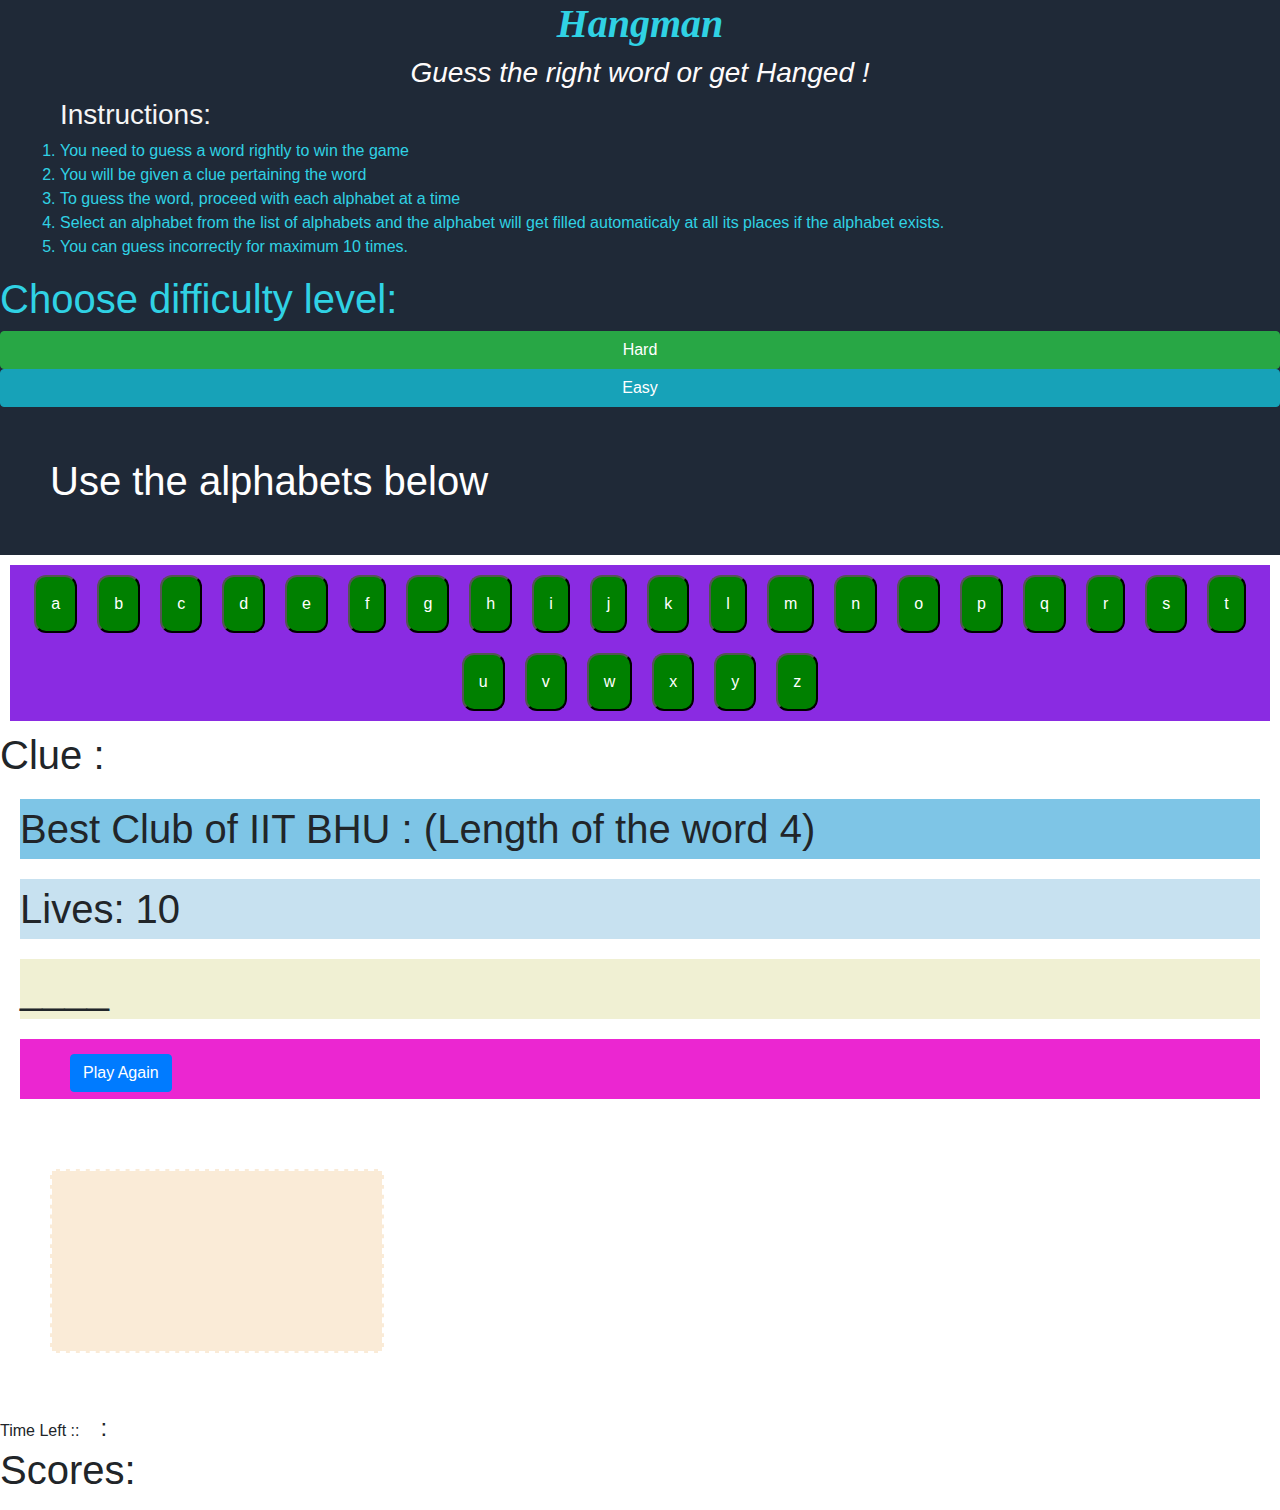
<file: Hangman22/index.html>
<!DOCTYPE html>
<html lang="en">
<head>
    <meta charset="UTF-8">
    <meta http-equiv="X-UA-Compatible" content="IE=edge">
    <meta name="viewport" content="width=device-width, initial-scale=1.0">
    <title>Hangman</title>
    <link rel="stylesheet" href="style.css">
    <link rel="stylesheet" href="https://cdn.jsdelivr.net/npm/bootstrap@4.0.0/dist/css/bootstrap.min.css" integrity="sha384-Gn5384xqQ1aoWXA+058RXPxPg6fy4IWvTNh0E263XmFcJlSAwiGgFAW/dAiS6JXm" crossorigin="anonymous">
    <script src="main.js" defer></script>
</head>
<body >
    <div class="text_only">
        <h1 class="txt1"><strong>Hangman</strong> <br></h1>
         <h3 class="txt2" style="color:rgb(254, 251, 251) ;">Guess the right word or get Hanged !</h3>
         
         <ol style="margin-left: 20px;"><h3 style="color: whitesmoke;">Instructions: <br></h3>
             <li >You need to guess a word rightly to win the game</li>
             <li>You will be given a clue pertaining the word</li>
             <li >To guess the word, proceed with each alphabet at a time</li>
             <li>Select an alphabet from the list of alphabets and the alphabet will get filled automaticaly at all its places if the alphabet exists. </li>
             <li>You can guess incorrectly for maximum 10 times.</li>
         </ol>
         <h1>Choose difficulty level: </h1>
         <button type="button" class="btn btn-success" id="easy">Hard</button>
         <button type="button" class="btn btn-info" id="hard">Easy</button>
         
         <h1 style="color: white; font-family: Arial, Helvetica, sans-serif; margin: 50px;">Use the alphabets below<br></h1>
    </div>
    <div id="buttons" style="margin: 10px; background-color: blueviolet;" >
        <br> 
        
        
</div>

<h1>Clue :<br></h1>
<p id="clue"></p>
<p id="lives" >Life: 10/5 </p>
<div id="result"  ></div>
<div id="play_again" >
    
    <a class="btn btn-primary" href="javascript:location.reload(true)" role="button" style="margin-left: 50px;" id="again">Play Again</a>
    
</div>
<h1 id="reveal"></h1>
<canvas id="man" style="background-color: antiquewhite; margin: 50px ;">This Text will show if the Browser does NOT support HTML5 Canvas tag</canvas>



<div>
    Time Left ::
    <input id="minutes" type="text" style="width: 10px;
         border: none; font-size: 16px; 
        font-weight: bold; color: black;"><font size="5"> :
                    </font>
    <input id="seconds" type="text" style="width: 20px;
                    border: none; font-size: 16px;
                    font-weight: bold; color: black;">
</div>

<h1>Scores:</h1>
<ul class="score">
</ul>
</body>
</html>
</file>
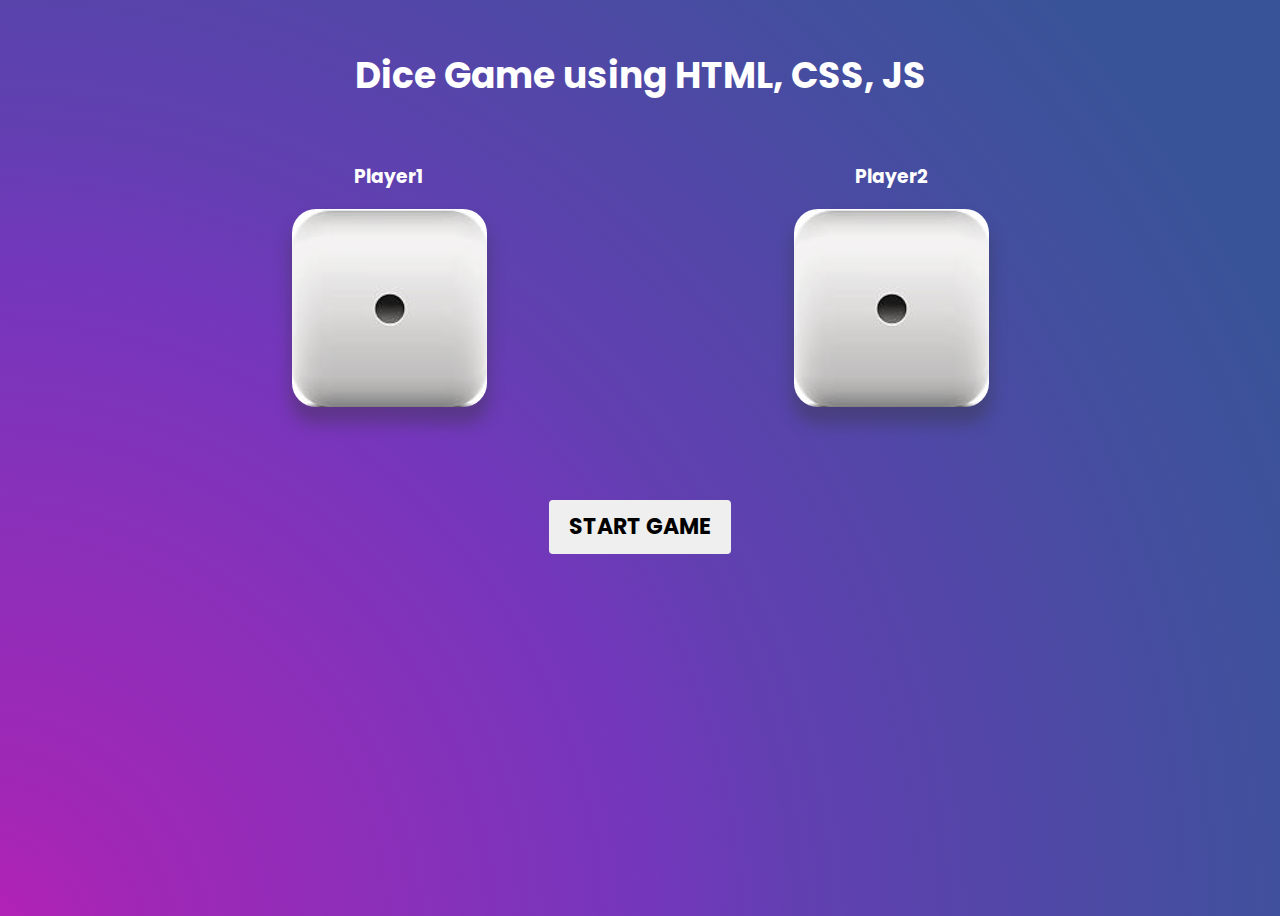
<file: Dice Game/dice game/index.html>
<!DOCTYPE html>
<html lang="en">
<head>
    <meta charset="UTF-8">
    <meta name="viewport" content="width=device-width, initial-scale=1.0">
    <title> Dice game</title>
    <link rel="stylesheet" href="style.css">

    <link rel="apple-touch-icon" sizes="120x120" href="favicon/apple-touch-icon.png">
    <link rel="icon" type="image/png" sizes="32x32" href="favicon/favicon-32x32.png">
    <link rel="icon" type="image/png" sizes="16x16" href="favicon/favicon-16x16.png">
    <link rel="manifest" href="favicon/site.webmanifest">
    <link rel="mask-icon" href="favicon/safari-pinned-tab.svg" color="#5bbad5">
    <meta name="msapplication-TileColor" content="#da532c">
    <meta name="theme-color" content="#ffffff">
</head>

<body>
    <div class="dice">
        <h2 class="dice-title">Dice Game using HTML, CSS, JS</h2>
        <div class="row">
            <div class="col-6">
                <h3>Player1</h3>
                <img src="img/Dice-1.png" alt="dice" class="img-dice">
            </div>
            <div class="col-6">
                <h3>Player2</h3>
                <img src="img/Dice-1.png" alt="dice" class="img-dice">
            </div>
        </div>
        <h1 class="head"></h1>
        <button id="dice-btn" onclick="diceGame()">Start Game</button>
    </div>
    <!---insert JS-->
    <script src="game.js"></script>
</body>

</html>
</file>
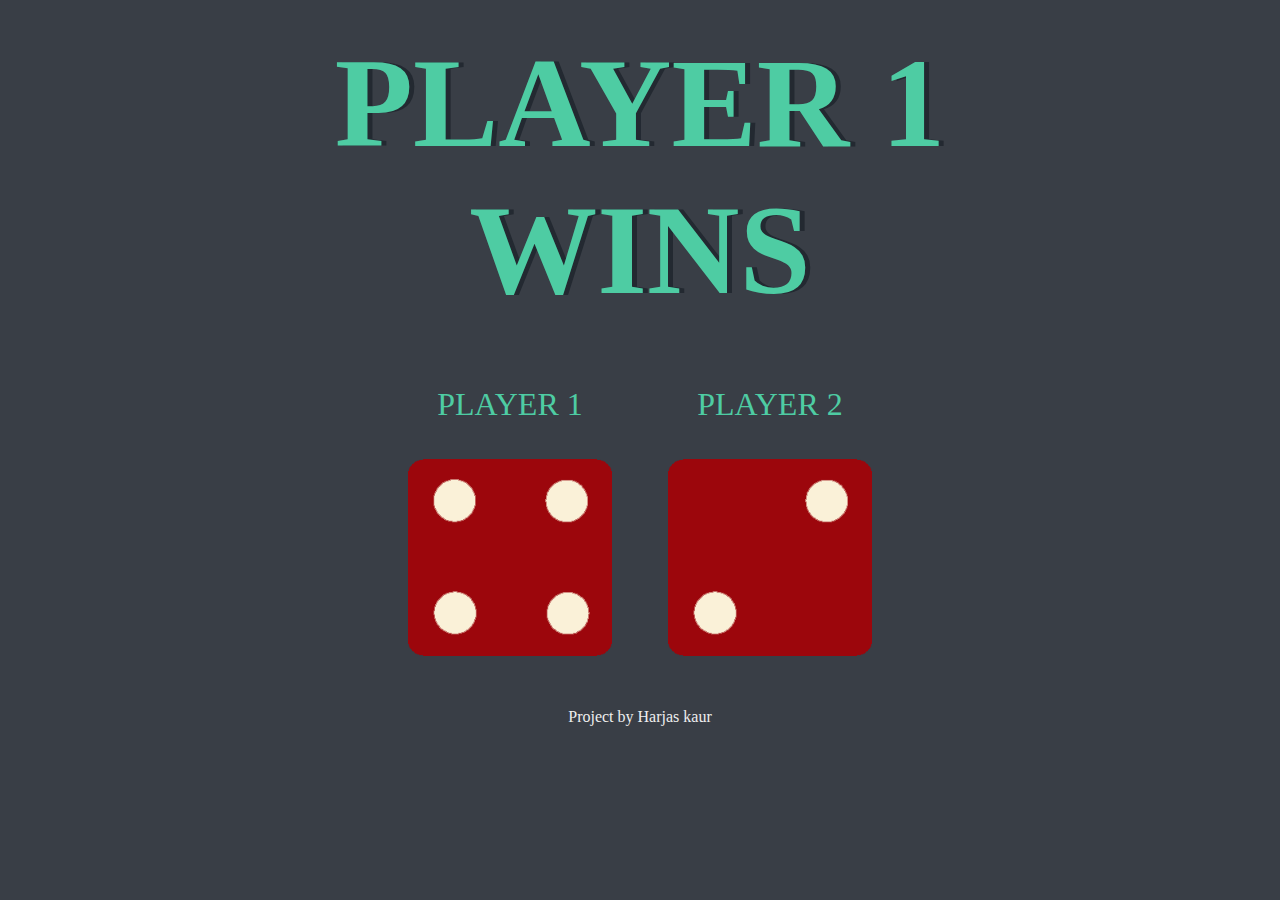
<file: Dice Game/harjasgit/index.html>
<!DOCTYPE html>
<html lang="en">
<head>
    <meta charset="UTF-8">
    <title>Dice Game </title>
    <link rel ="stylesheet" href="styles.css">
</head> 
<body>
    
    <div class="container">
        <h1> REFRESH ME </h1>
        <div class ="dice">
            <p>PLAYER 1</p>
            <img class="img1" src="images/dice6.png">
        </div>
        <div class = "dice">
            <p>PLAYER 2</p>
            <img class="img2" src="images/dice6.png">
        </div>

        <script src="index.js"></script>

    
 

</body>
<footer> Project by Harjas kaur</footer>  
</html>
</file>
<file: Hangman22/style.css>
.text_only {
    background-color:  #1F2937;;
    color: rgb(48, 210, 228);
    
    display: flex;
    justify-content: center;
    justify-items: center;
    align-content: center;
    flex-direction: column;
}
.txt1 {
    display: flex;
    justify-content: center;
    justify-items: center;
    align-content: center;
    animation: blinking 2s infinite;
    font-style: oblique;
    font-family: Georgia, 'Times New Roman', Times, serif;
}
.txt2 {
    display: flex;
    justify-content: center;
    justify-items: center;
    align-content: center;
    font-style: oblique;
    font-family:'Lucida Sans', 'Lucida Sans Regular', 'Lucida Grande', 'Lucida Sans Unicode', Geneva, Verdana, sans-serif;
    
}
@keyframes blinking {
    0% { color: #35c6ea; }
    25% {color:blueviolet}
    50% { color: #65c724; }
    80% {color: white;}
    100% { color: #b21693; }
  }

  @keyframes blinking2 {
    0% { color: #c91111; }
    
    100% { color: #f7f4f1; }
  }  

#result {
    animation: blinking 2s infinite;
}

canvas{
    color:white;
    border: white dashed 2px;
    padding:15px;
  }

 #clue {
    background-color: rgb(126, 197, 230); margin: 20px; justify-items: center; font-size: 40px;
 } 
#lives {
    background-color: rgb(199, 225, 240); margin: 20px; justify-items: center; font-size: 40px;
    animation: blinking2 1s infinite;
}
 #result {background-color: rgb(240, 240, 211); margin: 20px; justify-items: center; font-size: 40px;}

 #play_again {background-color: rgb(235, 38, 209); margin: 20px; justify-items: center; font-size: 40px;}

 #buttons {
     display: flex;
     justify-content: center;
     flex-wrap: wrap;
 }
</file>
<file: Dice Game/dice game/style.css>
@import url('https://fonts.googleapis.com/css2?family=Poppins:wght@400;700&display=swap');

body{
    background-image: radial-gradient( circle 1437px at -2% 103.3%,  rgba(182,32,180,1) 0%, rgba(162,39,182,1) 10.5%, rgba(116,55,188,1) 47%, rgba(98,63,177,1) 57.1%, rgba(68,78,159,1) 86.1%, rgba(57,83,152,1) 100.2% );
    font-family: 'Poppins', sans-serif;
    text-align: center;
    height: 100vh;
    display: block;
    position: relative;
    overflow: hidden;

}
.dice{
    display: block;
    position: relative;
    padding: 10px 180px;
}
h1{
    margin-top: 5%;
    font-size: 36px;
    color: #fff;
}
h3{
    color: #fff;
}
.img-dice{
   border-radius: 24px;
   box-shadow: 0px 15px 15px 2px #33333359;
}
.dice-title{
    color:#fff;
    font-size: 36px;
    font-weight: 700;
    margin-bottom: 40px;
}
.row{
    display: flex;
    column-gap: 100px;
}
.col-6{
    width: 50%;
}
button{
    margin-top: 40px;
    cursor: pointer;
    height: 54px;
    border-radius: 4px;
    font-family: 'Poppins';
    font-weight: 700;
    text-transform: uppercase;
    padding: 10px 20px;
    border: 0; 
    font-size: 22px;

}
button:hover{
    color: white;
    background-color: black;
}
</file>
<file: Dice Game/harjasgit/styles.css>
.container {
    width: 70%;
    margin: auto;
    text-align: center;
  }
  
  .dice {
    text-align: center;
    display: inline-block;
  
  }
  
  body {
    background-color: #393E46;
  }
  
  h1 {
    margin: 30px;
    font-family: 'Lobster', cursive;
    text-shadow: 5px 0 #232931;
    font-size: 8rem;
    color: #4ECCA3;
  }
  
  p {
    font-size: 2rem;
    color: #4ECCA3;
    font-family: 'Indie Flower', cursive;
  }
  
  img {
    width: 80%;
  }
  
  footer {
    margin-top: 5%;
    color: #EEEEEE;
    text-align: center;
    font-family: 'Indie Flower', cursive;
  
  }
</file>
